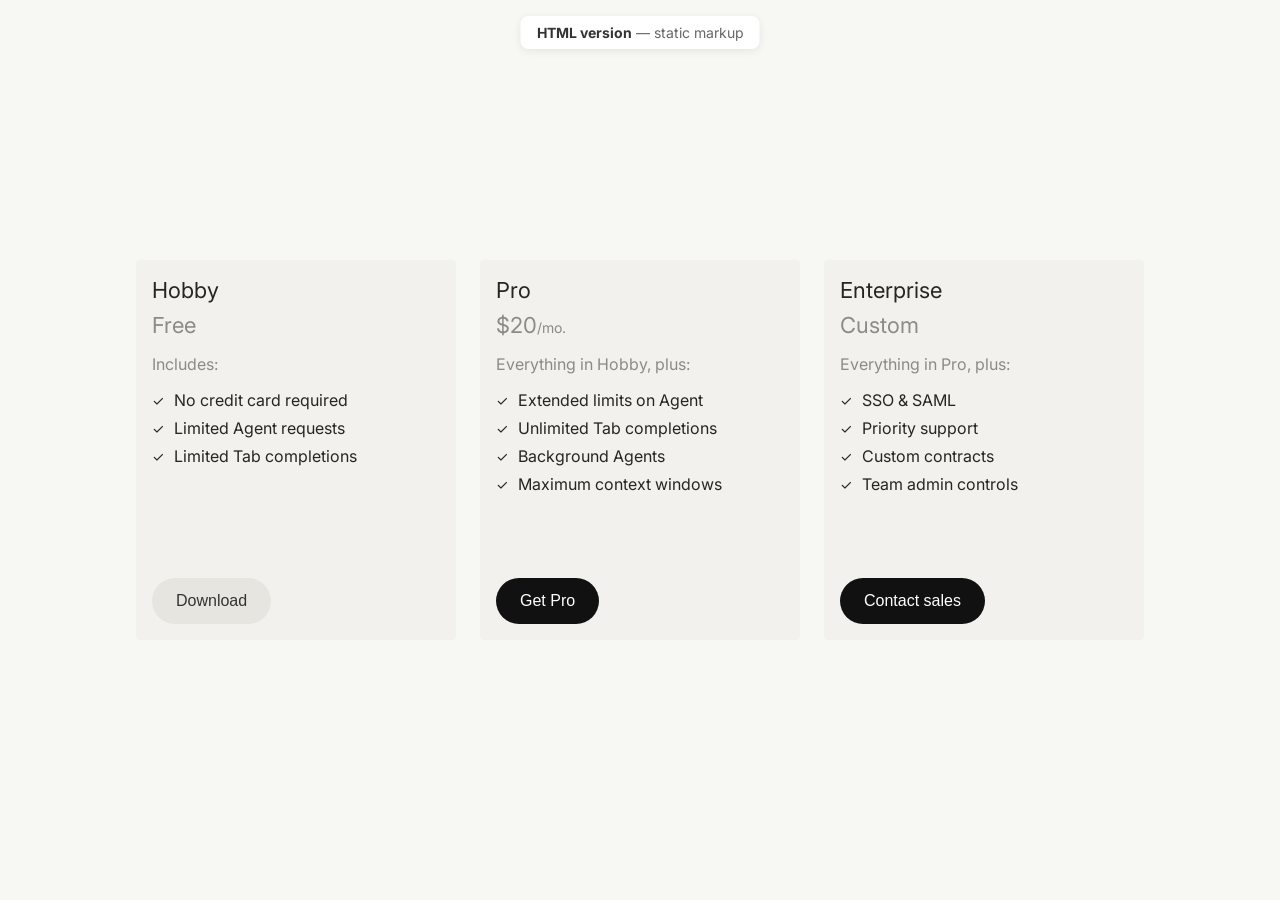
<file: index.html>
<!DOCTYPE html>
<html lang="en">
<head>
    <!-- Document setup: character encoding, responsive viewport, page title -->
    <meta charset="UTF-8">
    <meta name="viewport" content="width=device-width, initial-scale=1.0">
    <title>Pricing Plans — HTML version</title>

    <!-- Fonts: preconnect speeds up loading; Inter is the primary typeface -->
    <link rel="preconnect" href="https://fonts.googleapis.com">
    <link rel="preconnect" href="https://fonts.gstatic.com" crossorigin>
    <link href="https://fonts.googleapis.com/css2?family=Inter:wght@400;500;600;700&display=swap" rel="stylesheet">

    <!-- Shared styles for both HTML and JSX versions -->
    <link rel="stylesheet" href="styles.css">
</head>
<body>

    <!-- Demo badge: fixed label at top (see .page-label in styles.css) -->
    <p class="page-label"><strong>HTML version</strong> — static markup</p>

    <!-- Cards row: horizontal layout wrapper (see .cards-container) -->
    <div class="cards-container">

        <!-- CARD 1 — Hobby plan -->
        <div class="card">

            <!-- Top block: title, price, and feature list -->
            <div class="card-top">

                <!-- Plan name — styled by .card-title -->
                <h3 class="card-title">Hobby</h3>

                <!-- Price row — amount + optional period are separate spans for styling -->
                <p class="card-price">
                    <span class="card-price-amount">Free</span>
                </p>

                <!-- Feature section -->
                <div class="card-content">
                    <p class="includes-text">Includes:</p>

                    <!-- Bullet list: checkmark icon + feature text per row -->
                    <ul class="features-list">
                        <li>
                            <span class="checkmark">✓</span>
                            No credit card required
                        </li>
                        <li>
                            <span class="checkmark">✓</span>
                            Limited Agent requests
                        </li>
                        <li>
                            <span class="checkmark">✓</span>
                            Limited Tab completions
                        </li>
                    </ul>
                </div>
            </div>

            <!-- CTA: secondary style (light pill button) -->
            <button class="download-button secondary">Download</button>
        </div>

        <!-- CARD 2 — Pro plan (same structure as Hobby; different content + primary CTA) -->
        <div class="card">
            <div class="card-top">

                <h3 class="card-title">Pro</h3>

                <!-- Price split: large amount + smaller "/mo." suffix -->
                <p class="card-price">
                    <span class="card-price-amount">$20</span>
                    <span class="card-price-period">/mo.</span>
                </p>

                <div class="card-content">
                    <p class="includes-text">Everything in Hobby, plus:</p>
                    <ul class="features-list">
                        <li>
                            <span class="checkmark">✓</span>
                            Extended limits on Agent
                        </li>
                        <li>
                            <span class="checkmark">✓</span>
                            Unlimited Tab completions
                        </li>
                        <li>
                            <span class="checkmark">✓</span>
                            Background Agents
                        </li>
                        <li>
                            <span class="checkmark">✓</span>
                            Maximum context windows
                        </li>
                    </ul>
                </div>
            </div>

            <!-- CTA: primary style (dark filled button) -->
            <button class="download-button primary">Get Pro</button>
        </div>

        <!-- CARD 3 — Enterprise plan (copy CARD 2 structure; swap title, price, features, and button text) -->
        <div class="card">
            <div class="card-top">

                <h3 class="card-title">Enterprise</h3>

                <p class="card-price">
                    <span class="card-price-amount">Custom</span>
                </p>

                <div class="card-content">
                    <p class="includes-text">Everything in Pro, plus:</p>
                    <ul class="features-list">
                        <li>
                            <span class="checkmark">✓</span>
                            SSO &amp; SAML
                        </li>
                        <li>
                            <span class="checkmark">✓</span>
                            Priority support
                        </li>
                        <li>
                            <span class="checkmark">✓</span>
                            Custom contracts
                        </li>
                        <li>
                            <span class="checkmark">✓</span>
                            Team admin controls
                        </li>
                    </ul>
                </div>
            </div>

            <button class="download-button primary">Contact sales</button>
        </div>

    </div>
</body>
</html>
</file>
<file: styles.css>
/* ==========================================================================
   RESET
   Removes default browser spacing; box-sizing keeps padding inside width
   ========================================================================== */

* {
    margin: 0;
    padding: 0;
    box-sizing: border-box;
}


/* ==========================================================================
   PAGE LAYOUT
   Centers the pricing cards on a warm off-white canvas
   ========================================================================== */

body {
    font-family: 'Inter', -apple-system, BlinkMacSystemFont, 'Segoe UI', Roboto, sans-serif;
    background-color: #f7f7f4;       /* Page background */
    display: flex;
    justify-content: center;
    align-items: center;
    min-height: 100vh;               /* Full viewport height */
    padding: 20px;                   /* Breathing room on small screens */
}


/* ==========================================================================
   CARDS CONTAINER
   Horizontal row of pricing cards
   ========================================================================== */

.cards-container {
    display: flex;
    flex-direction: row;
    gap: 24px;                       /* Space between cards */
    flex-wrap: nowrap;
    justify-content: center;
    align-items: flex-start;         /* Cards align to top, not stretched */
}


/* ==========================================================================
   CARD SHELL
   Individual pricing card: fixed width, subtle background, rounded corners
   ========================================================================== */

.card {
    display: flex;
    flex-direction: column;          /* Stacks content + button vertically */
    min-height: 380px;               /* Keeps both cards the same height */
    background-color: #f2f1ed;       /* Card surface (slightly darker than page) */
    border-radius: 4px;
    padding: 16px;
    width: 320px;
    flex-shrink: 0;                  /* Prevents cards from squishing */
}

.card-top {
    display: flex;
    flex-direction: column;
}


/* ==========================================================================
   TYPOGRAPHY — Title & Price
   Plan name and pricing hierarchy
   ========================================================================== */

.card-title {
    font-size: 22px;
    line-height: 28px;
    font-weight: 400;
    color: #26251e;                  /* Primary text — near-black warm tone */
    margin-bottom: 8px;
}

.card-price {
    font-size: 20px;
    color: rgba(38, 37, 30, 0.5);    /* Muted price color (50% opacity) */
    display: inline-flex;
    align-items: baseline;           /* Aligns $20 and /mo. on text baseline */
}

.card-price-amount {
    font-size: 22px;                 /* Main price number — slightly larger */
    font-weight: 400;
    color: rgba(38, 37, 30, 0.5);
}

.card-price-period {
    font-size: 14px;                 /* "/mo." suffix — smaller, secondary */
    color: rgba(38, 37, 30, 0.5);
}


/* ==========================================================================
   CONTENT AREA
   "Includes" label and feature list spacing
   ========================================================================== */

.card-content {
    margin-bottom: 32px;             /* Gap above the CTA button */
}

.includes-text {
    font-size: 16px;
    color: rgba(38, 37, 30, 0.5);    /* Secondary label text */
    margin: 16px 0px;
}


/* ==========================================================================
   FEATURE LIST
   Checkmark + text rows; default bullets removed
   ========================================================================== */

.features-list {
    list-style: none;                /* Hides default bullet dots */
    padding: 0;
}

.features-list li {
    display: flex;
    align-items: center;             /* Vertically centers checkmark with text */
    margin-bottom: 8px;              /* Row spacing */
    font-size: 16px;
    color: #26251e;
}

.checkmark {
    color: #26251e;
    font-size: 14px;
    margin-right: 10px;              /* Space between ✓ and feature text */
    font-weight: 400;
}


/* ==========================================================================
   BUTTONS
   Pill-shaped CTAs; .primary and default are visual variants
   ========================================================================== */

.download-button {
    margin-top: auto;                /* Pushes button to bottom of card */
    width: fit-content;
    background-color: #e6e5e0;       /* Secondary (default) — light gray pill */
    border: none;
    border-radius: 999px;            /* Full pill shape */
    padding: 14px 24px;
    font-size: 16px;
    font-weight: 500;
    color: #333;
    cursor: pointer;
    transition: background-color 0.2s ease;
}

.download-button:hover {
    background-color: #D8D6CE;       /* Secondary hover state */
}

.download-button:active {
    background-color: #D8D6CE;       /* Secondary pressed state */
}

/* Primary variant — dark filled button (Pro plan) */
.download-button.primary {
    background-color: #111;
    color: #fff;
}

.download-button.primary:hover {
    background-color: #333;
}

.download-button.primary:active {
    background-color: #333;
}
.download-button.tertiary {
    background-color: #f2f1ed;       /* Card surface (slightly darker than page) */
    border-radius: 999px;
    border: 1px solid #43423b;
}

.download-button.tertiary:hover {
    background-color: #D8D6CE;
}

.download-button.tertiary:active {
    background-color: #D8D6CE;
}


/* ==========================================================================
   PAGE LABEL (demo badge)
   Fixed pill at top of page — not part of the pricing UI itself
   ========================================================================== */

.page-label {
    position: fixed;
    top: 16px;
    left: 50%;
    transform: translateX(-50%);    /* Centers horizontally */
    font-size: 14px;
    color: #666;
    background: #fff;
    padding: 8px 16px;
    border-radius: 8px;
    box-shadow: 0 2px 8px rgba(0,0,0,0.08);
}

.page-label strong {
    color: #333;                     /* Emphasizes "HTML version" / "JSX version" */
}
</file>
